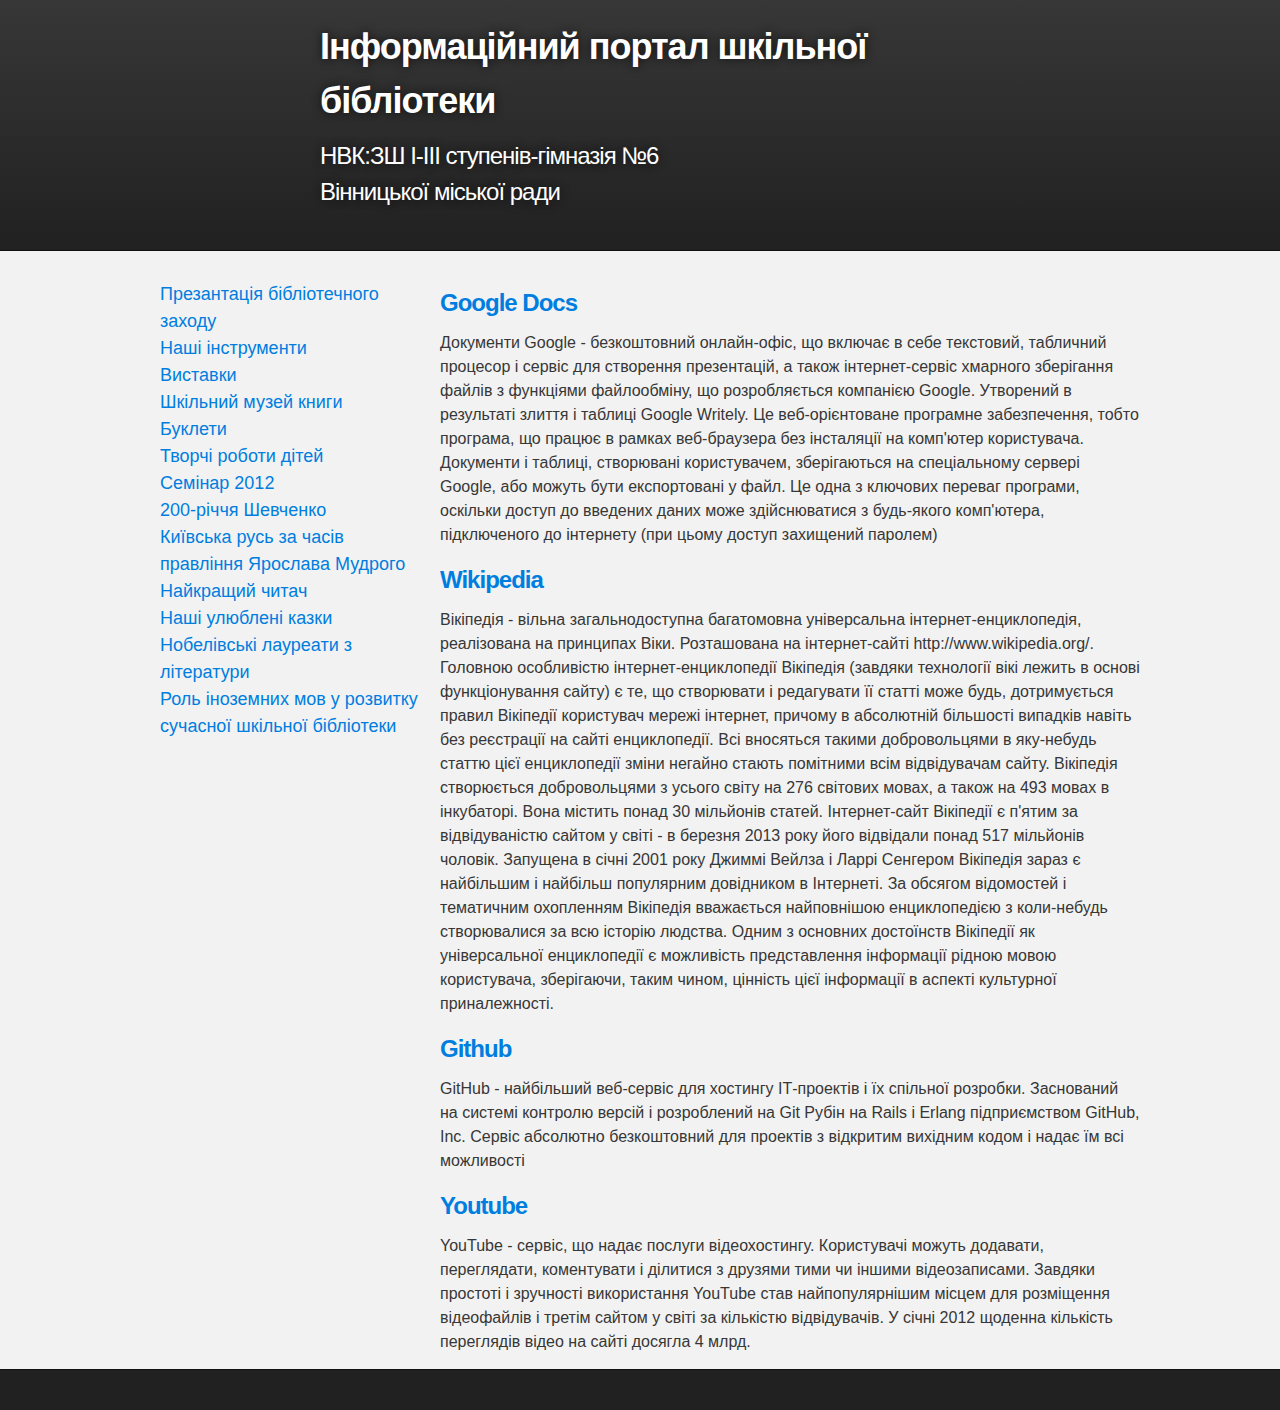
<file: old_index.html>
<!DOCTYPE html>
<html>

  <head>
    <meta charset='utf-8' />
    <meta http-equiv="X-UA-Compatible" content="chrome=1" />
    <meta name="description" content="lib6.github.com : Library docs" />

    <link rel="stylesheet" type="text/css" media="screen" href="stylesheets/stylesheet.css">

    <title>Інформаційний портал шкільної бібліотеки</title>
  </head>

  <body>

    <!-- HEADER -->
    <div id="header_wrap" class="outer">
        <header class="inner">
          <h1 id="project_title">Інформаційний портал шкільної бібліотеки</h1>
          <h2 id="project_tagline">НВК:ЗШ І-ІІІ ступенів-гімназія №6<br>Вінницької міської ради</h2>
        </header>
    </div>

    <div id="main_content_wrap" class="outer">
      <div id="center">
        <div id="menu">
        <ul>
          <li><a href="https://docs.google.com/file/d/0B0zFgA8ioklLdEEzeDY0NDZZeVE/edit">Презантація бібліотечного<br> заходу</a></li>
          <li><a href="index.html">Наші інструменти</a></li>
          <!--<li><a href="book.html">Електронний посібник</a></li>-->
          <li><a href="exhibitions.html">Виставки</a></li>
          <li><a href="https://docs.google.com/file/d/0B0zFgA8ioklLWnpDYnkwaFFnXzQ/edit">Шкільний музей книги</a></li>
          <li><a href="buklet.html">Буклети</a></li>
          <li><a href="children.html">Творчі роботи дітей</a></li>
          <li><a href="https://docs.google.com/file/d/0B0zFgA8ioklLUXJJUG5aLS1wV28/edit">Семінар 2012</a></li>
          <li><a href="200years.html">200-річчя Шевченко</a></li>
          <li><a href="https://docs.google.com/file/d/0B0zFgA8ioklLMy02clFfbmRrZG8/edit">Київська русь за часів<br> правління Ярослава Мудрого</a></li>
          <li><a href="reader.html">Найкращий читач</a></li>
          <li><a href="https://docs.google.com/presentation/d/1rlFmDB4nfv84xaqtZuR8ZilhZwMF2-dDmTrulJ0RS5E/pub?start=false&loop=false&delayms=3000">Наші улюблені казки</a></li>
          <li><a href="http://uk.wikipedia.org/wiki/%D0%A1%D0%BF%D0%B8%D1%81%D0%BE%D0%BA_%D0%BB%D0%B0%D1%83%D1%80%D0%B5%D0%B0%D1%82%D1%96%D0%B2_%D0%9D%D0%BE%D0%B1%D0%B5%D0%BB%D1%96%D0%B2%D1%81%D1%8C%D0%BA%D0%BE%D1%97_%D0%BF%D1%80%D0%B5%D0%BC%D1%96%D1%97_%D0%B7_%D0%BB%D1%96%D1%82%D0%B5%D1%80%D0%B0%D1%82%D1%83%D1%80%D0%B8#1901.E2.80.931910">Нобелівські лауреати з <br> літератури</a>
          <li><a href="https://docs.google.com/file/d/0ByF__-PzAd0Nb3BnaXdOV1pXRFE/edit">Роль іноземних мов у розвитку<br> сучасної шкільної бібліотеки</a></li>
        </ul>
        </div>

        <div id="main_content">
          <br>
          <h3><a name="designer-templates" class="anchor" href="http://docs.google.com"><span class="octicon octicon-link"></span>Google Docs</a></h3>

          <p>
            Документи Google - безкоштовний онлайн-офіс, що включає в себе текстовий, табличний процесор і сервіс для створення презентацій, а також інтернет-сервіс хмарного зберігання файлів з функціями файлообміну, що розробляється компанією Google. Утворений в результаті злиття і таблиці Google Writely. Це веб-орієнтоване програмне забезпечення, тобто програма, що працює в рамках веб-браузера без інсталяції на комп'ютер користувача. Документи і таблиці, створювані користувачем, зберігаються на спеціальному сервері Google, або можуть бути експортовані у файл. Це одна з ключових переваг програми, оскільки доступ до введених даних може здійснюватися з будь-якого комп'ютера, підключеного до інтернету (при цьому доступ захищений паролем)
          </p>

          <h3><a name="designer-templates" class="anchor" href="http://ru.wikipedia.org/"><span class="octicon octicon-link"></span>Wikipedia</a></h3>

          <p>
            Вікіпедія - вільна загальнодоступна багатомовна універсальна інтернет-енциклопедія, реалізована на принципах Віки. Розташована на інтернет-сайті http://www.wikipedia.org/. Головною особливістю інтернет-енциклопедії Вікіпедія (завдяки технології вікі лежить в основі функціонування сайту) є те, що створювати і редагувати її статті може будь, дотримується правил Вікіпедії користувач мережі інтернет, причому в абсолютній більшості випадків навіть без реєстрації на сайті енциклопедії. Всі вносяться такими добровольцями в яку-небудь статтю цієї енциклопедії зміни негайно стають помітними всім відвідувачам сайту. Вікіпедія створюється добровольцями з усього світу на 276 світових мовах, а також на 493 мовах в інкубаторі. Вона містить понад 30 мільйонів статей. Інтернет-сайт Вікіпедії є п'ятим за відвідуваністю сайтом у світі - в березня 2013 року його відвідали понад 517 мільйонів чоловік. Запущена в січні 2001 року Джиммі Вейлза і Ларрі Сенгером Вікіпедія зараз є найбільшим і найбільш популярним довідником в Інтернеті. За обсягом відомостей і тематичним охопленням Вікіпедія вважається найповнішою енциклопедією з коли-небудь створювалися за всю історію людства. Одним з основних достоїнств Вікіпедії як універсальної енциклопедії є можливість представлення інформації рідною мовою користувача, зберігаючи, таким чином, цінність цієї інформації в аспекті культурної приналежності.
          </p>

          <h3><a name="designer-templates" class="anchor" href="http://github.com"><span class="octicon octicon-link"></span>Github</a></h3>
          <p>
            GitHub - найбільший веб-сервіс для хостингу ІТ-проектів і їх спільної розробки. Заснований на системі контролю версій і розроблений на Git Рубін на Rails і Erlang підприємством GitHub, Inc. Сервіс абсолютно безкоштовний для проектів з відкритим вихідним кодом і надає їм всі можливості
          </p>

          <h3><a name="designer-templates" class="anchor" href="http://youtube.com"><span class="octicon octicon-link"></span>Youtube</a></h3>

          <p>
            YouTube - сервіс, що надає послуги відеохостингу. Користувачі можуть додавати, переглядати, коментувати і ділитися з друзями тими чи іншими відеозаписами. Завдяки простоті і зручності використання YouTube став найпопулярнішим місцем для розміщення відеофайлів і третім сайтом у світі за кількістю відвідувачів. У січні 2012 щоденна кількість переглядів відео на сайті досягла 4 млрд.
          </p>

        </div>
      </div>
    </div>

    <!-- FOOTER  -->
    <div id="footer_wrap" class="outer">
      <footer class="inner">

      </footer>
    </div>



  </body>
</html>
</file>
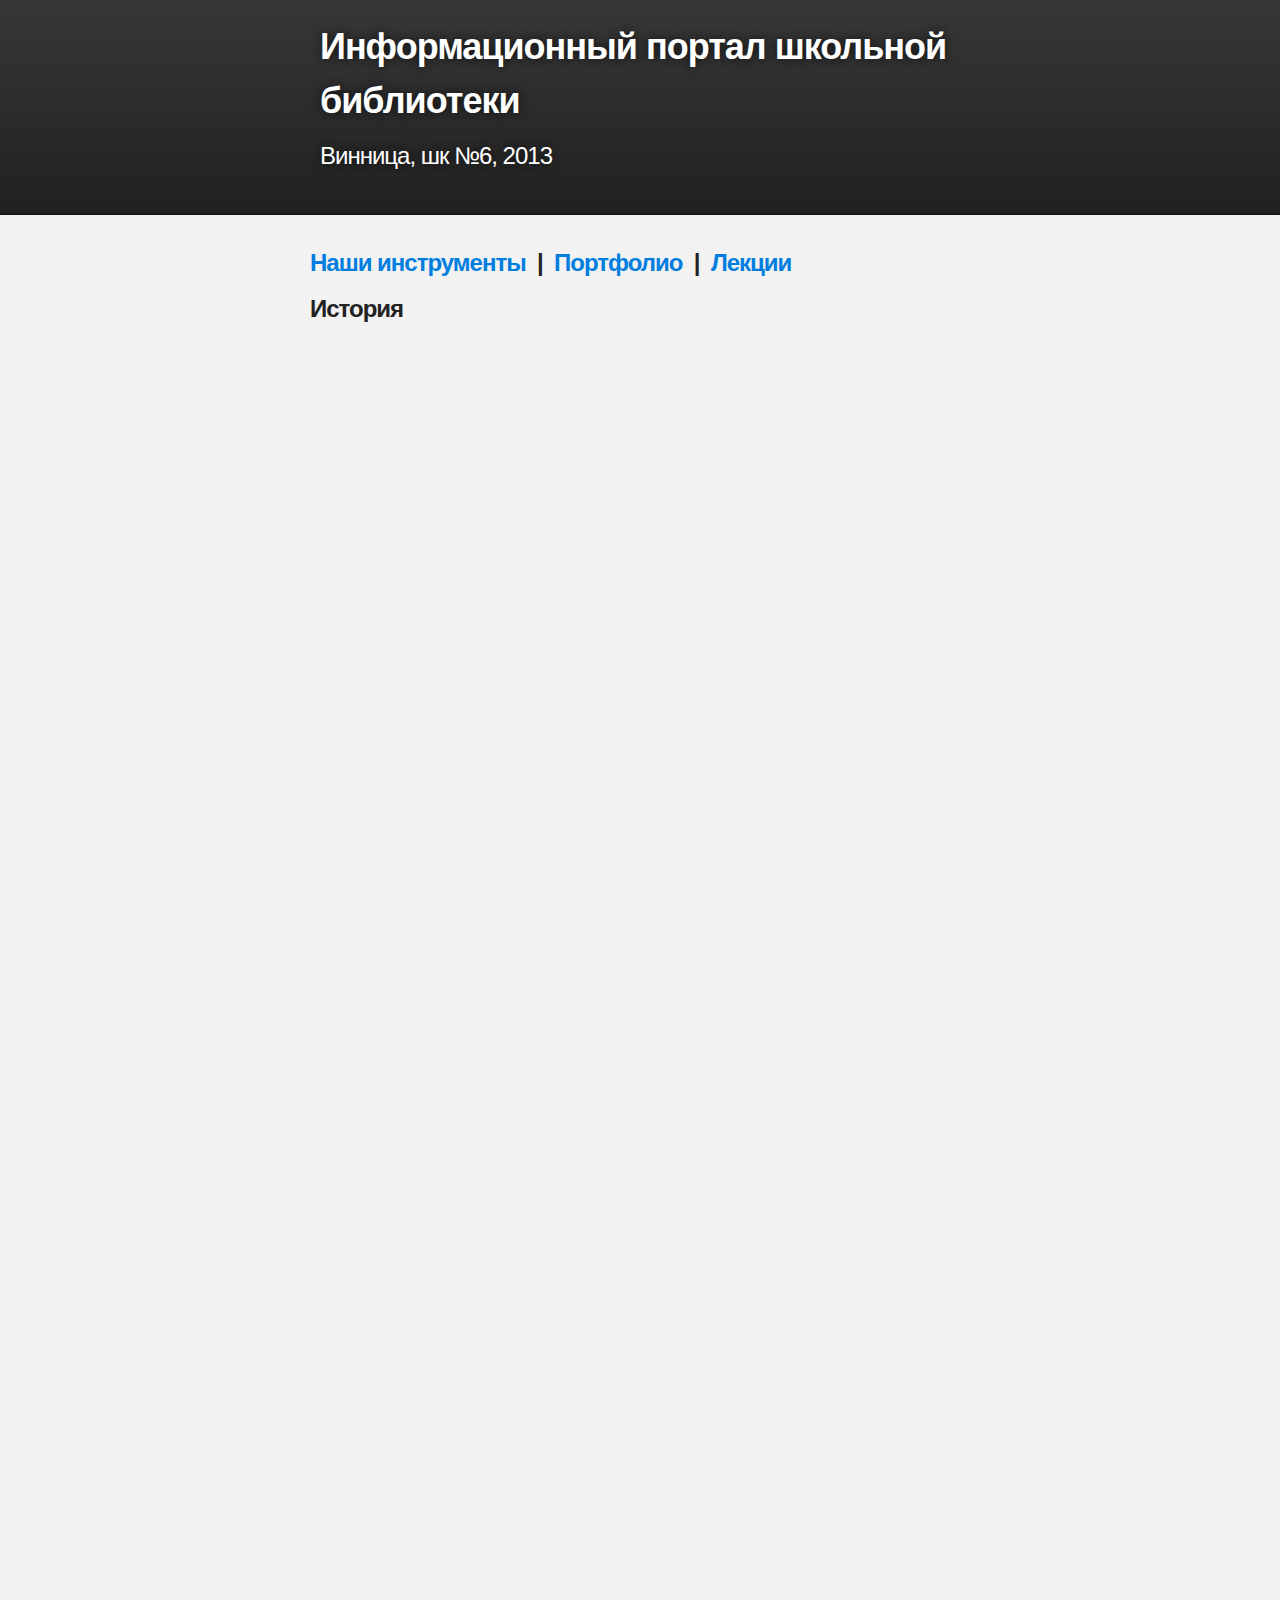
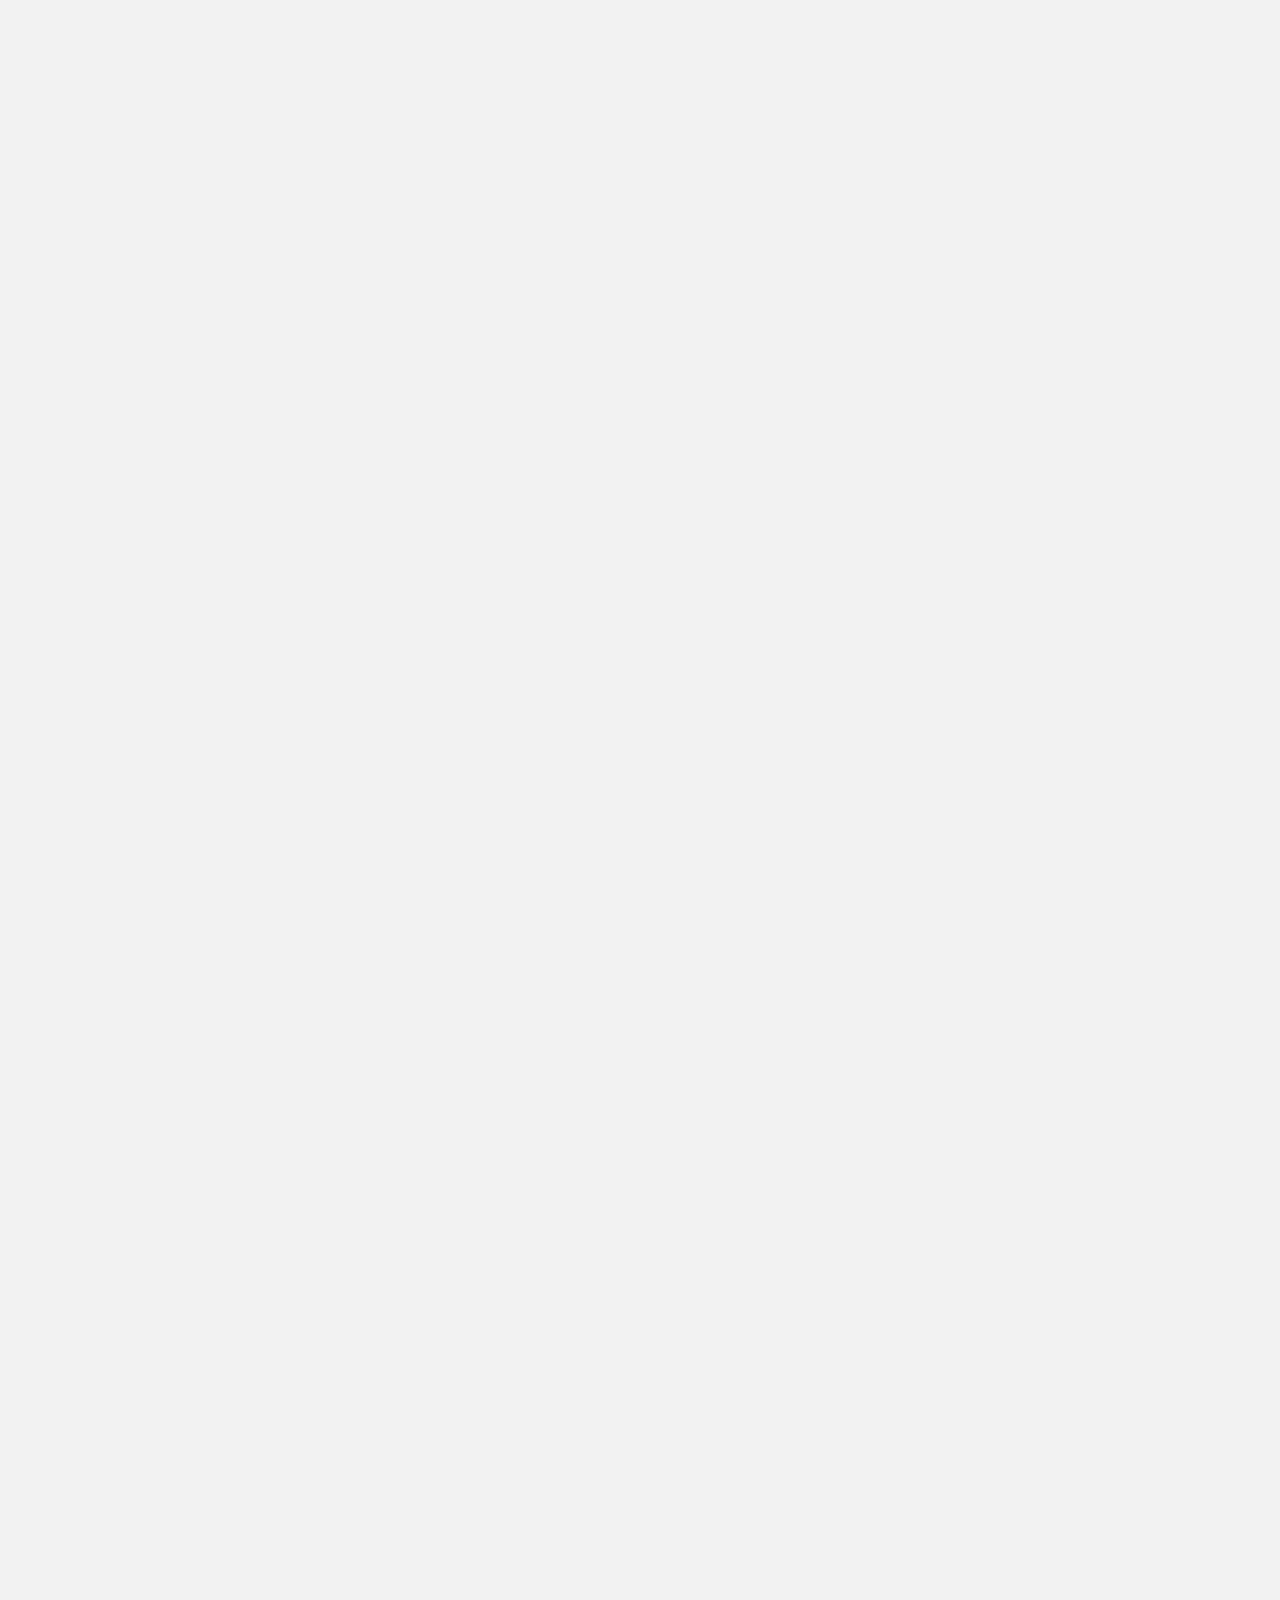
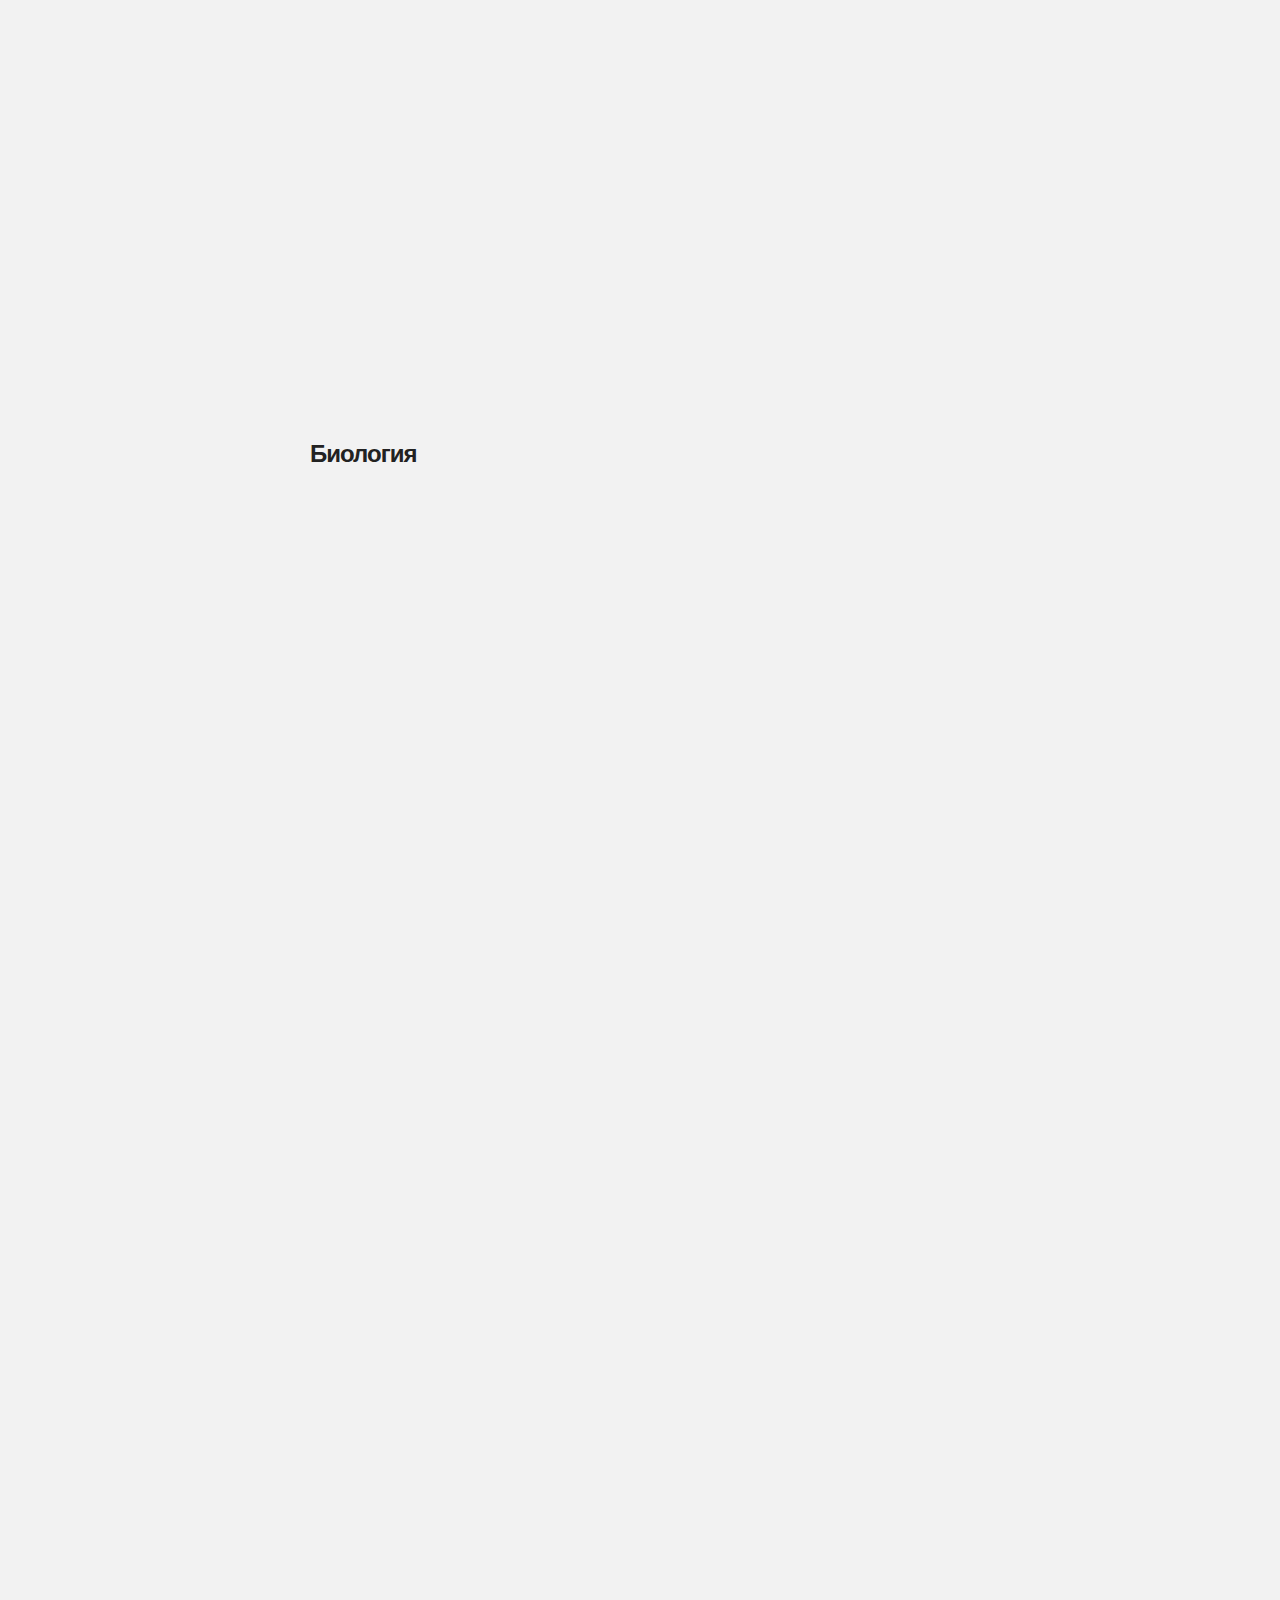
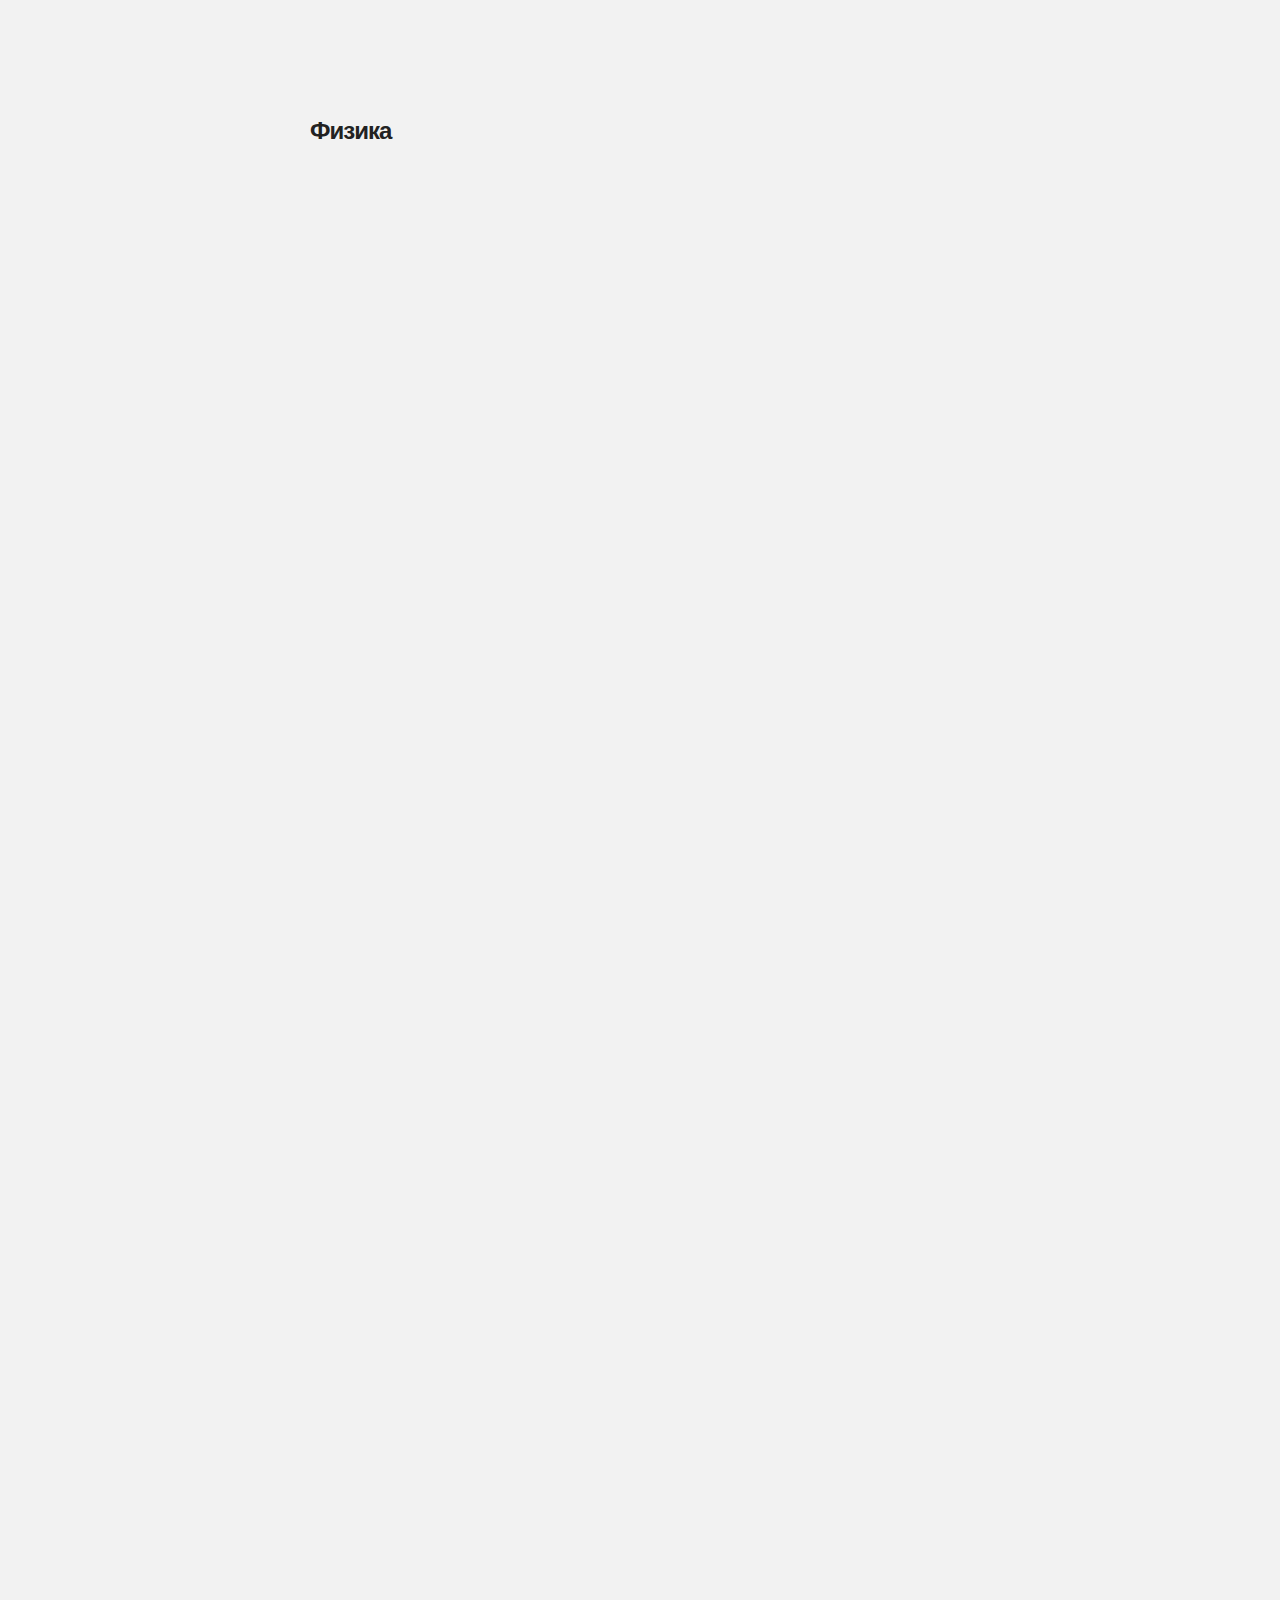
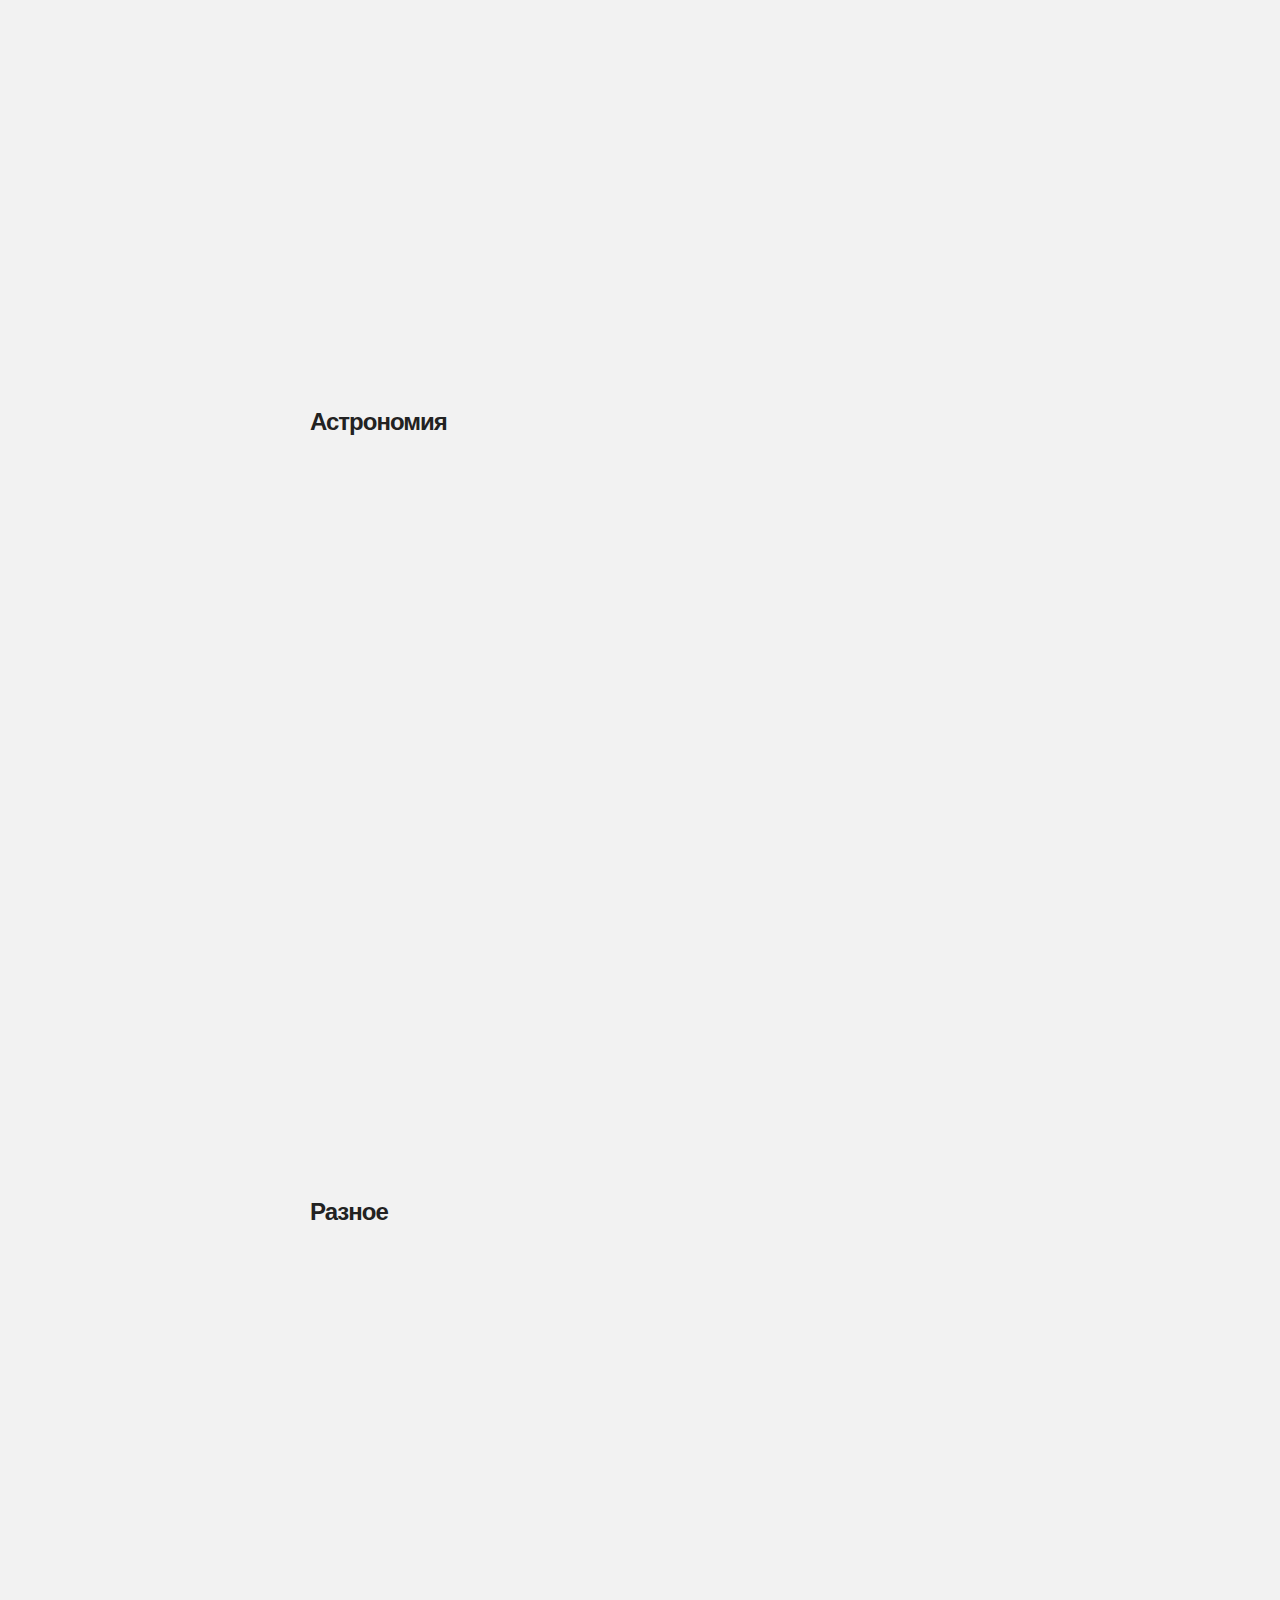
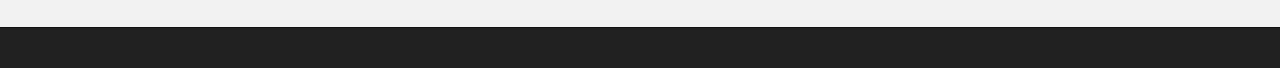
<file: tutorial.html>
<!DOCTYPE html>
<html>

  <head>
    <meta charset='utf-8' />
    <meta http-equiv="X-UA-Compatible" content="chrome=1" />
    <meta name="description" content="lib6.github.com : Library docs" />

    <link rel="stylesheet" type="text/css" media="screen" href="stylesheets/stylesheet.css">

    <title>lib6.github.com</title>
  </head>

  <body>

    <!-- HEADER -->
    <div id="header_wrap" class="outer">
        <header class="inner">
          <h1 id="project_title">Информационный портал школьной библиотеки</h1>
          <h2 id="project_tagline">Винница, шк №6, 2013</h2>

        </header>
    </div>

    <!-- MAIN CONTENT -->
    <div id="main_content_wrap" class="outer">
      <section id="main_content" class="inner">
        <h3>
          <a name="top"></a>
          <a href="index.html#top" >Наши инструменты</a>&nbsp;&nbsp;|&nbsp;
          <a href="portfolio.html#top" >Портфолио</a>&nbsp;&nbsp;|&nbsp;
          <a href="tutorial.html#top">Лекции</a>
        </h3>

        <h3><span class="octicon octicon-link">История</span></h3>
        <iframe width="640" height="360" src="//www.youtube.com/embed/iIhsAM0ndpw" frameborder="0" allowfullscreen></iframe>
        <iframe width="640" height="480" src="//www.youtube.com/embed/fVEx8tniza4" frameborder="0" allowfullscreen></iframe>
        <iframe width="640" height="480" src="//www.youtube.com/embed/1FeUcN_WPfE" frameborder="0" allowfullscreen></iframe>
        <iframe width="640" height="480" src="//www.youtube.com/embed/ulYuJOulW50" frameborder="0" allowfullscreen></iframe>
        <iframe width="640" height="480" src="//www.youtube.com/embed/vhPtbE9DLbk" frameborder="0" allowfullscreen></iframe>
        <iframe width="640" height="480" src="//www.youtube.com/embed/d7jJp1eUH10" frameborder="0" allowfullscreen></iframe>
        <iframe width="640" height="480" src="//www.youtube.com/embed/mMtZRrDdczw" frameborder="0" allowfullscreen></iframe>
        <h3><span class="octicon octicon-link">Биология</span></h3>
        <iframe width="640" height="360" src="//www.youtube.com/embed/tM2Xh4e8XQw" frameborder="0" allowfullscreen></iframe>
        <iframe width="640" height="480" src="//www.youtube.com/embed/9E2P70p9UEU" frameborder="0" allowfullscreen></iframe>
        <iframe src="http://vk.com/video_ext.php?oid=-48758522&id=164549046&hash=ef13cdeeb9ac758e&hd=3" width="607" height="360" frameborder="0"></iframe>
        <h3><span class="octicon octicon-link">Физика</span></h3>
        <iframe width="640" height="360" src="//www.youtube.com/embed/aCleXNqFC2g" frameborder="0" allowfullscreen></iframe>
        <iframe width="640" height="360" src="//www.youtube.com/embed/IPogLMRBZ4o" frameborder="0" allowfullscreen></iframe>
        <iframe width="640" height="360" src="//www.youtube.com/embed/vYJE88frV18" frameborder="0" allowfullscreen></iframe>
        <iframe width="640" height="360" src="//www.youtube.com/embed/y7jXf1ujidw" frameborder="0" allowfullscreen></iframe>
        <iframe width="640" height="360" src="//www.youtube.com/embed/PWtw7NcUZZ8" frameborder="0" allowfullscreen></iframe>
        <h3><span class="octicon octicon-link">Астрономия</span></h3>
        <iframe width="640" height="360" src="//www.youtube.com/embed/Th8ZPAlh3EQ" frameborder="0" allowfullscreen></iframe>
        <iframe width="640" height="360" src="//www.youtube.com/embed/GTozi385mks" frameborder="0" allowfullscreen></iframe>
        <h3><span class="octicon octicon-link">Разное</span></h3>
        <iframe width="640" height="360" src="//www.youtube.com/embed/HGY4dqup72Y" frameborder="0" allowfullscreen></iframe>
      </section>
    </div>

<div id="footer_wrap" class="outer">
  <footer class="inner">

  </footer>
</div>

  </body>
</html>
</file>
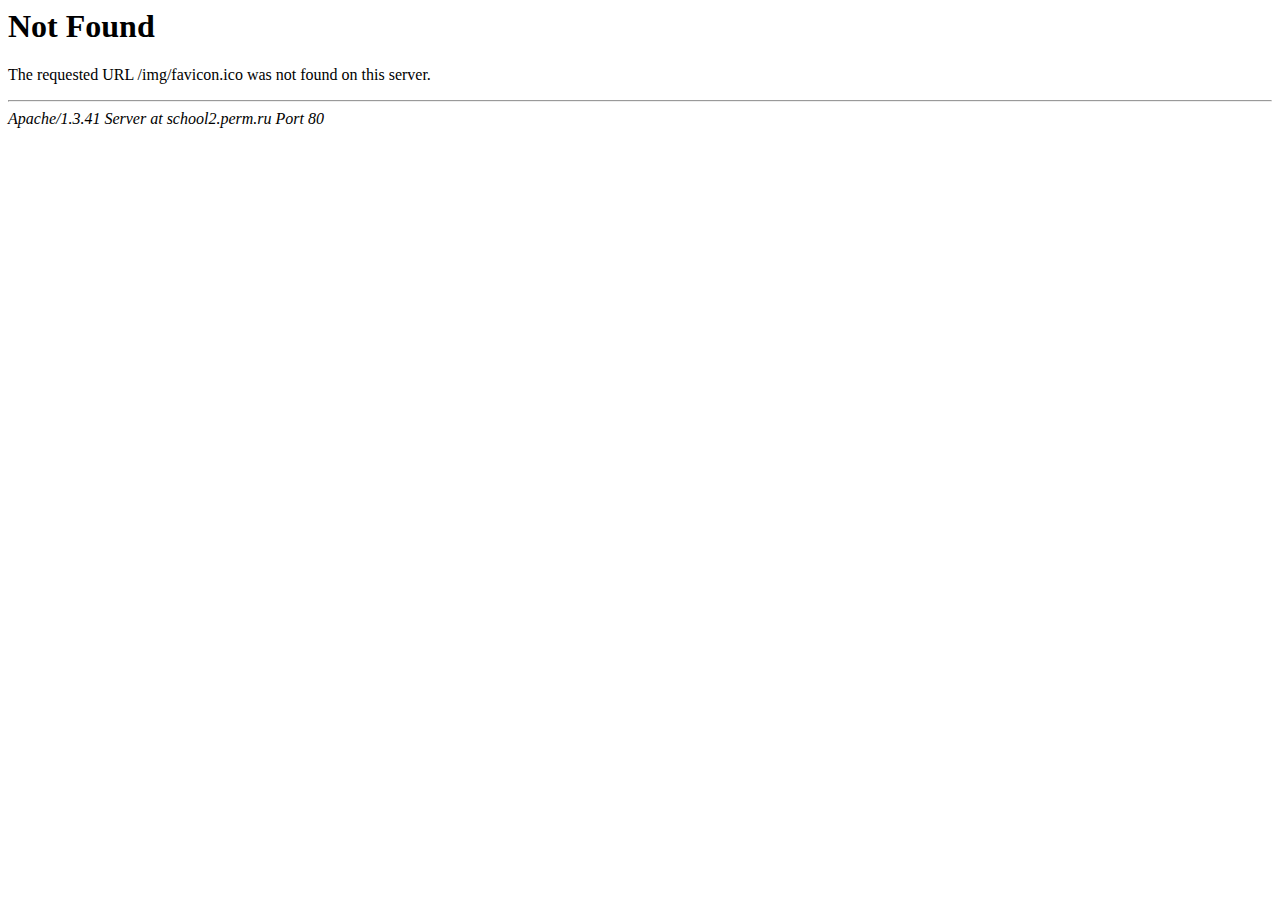
<file: assets/favicon0.htm>
<!DOCTYPE html PUBLIC "-//IETF//DTD HTML 2.0//EN">
<html>
<meta http-equiv="Content-Type" content="text/html;charset=UTF-8">
<head>
<title>404 Not Found</title>
</head><body>
<h1>Not Found</h1>
The requested URL /img/favicon.ico was not found on this server.<p>
<hr>
<address>Apache/1.3.41 Server at school2.perm.ru Port 80</address>
</body></html>

<!-- This document saved from http://www.school2.perm.ru/img/favicon.ico -->
</file>
<file: stylesheets/stylesheet.css>
/*******************************************************************************
Slate Theme for GitHub Pages
by Jason Costello, @jsncostello
*******************************************************************************/

@import url(pygment_trac.css);

/*******************************************************************************
MeyerWeb Reset
*******************************************************************************/

html, body, div, span, applet, object, iframe,
h1, h2, h3, h4, h5, h6, p, blockquote, pre,
a, abbr, acronym, address, big, cite, code,
del, dfn, em, img, ins, kbd, q, s, samp,
small, strike, strong, sub, sup, tt, var,
b, u, i, center,
dl, dt, dd, ol, ul, li,
fieldset, form, label, legend,
table, caption, tbody, tfoot, thead, tr, th, td,
article, aside, canvas, details, embed,
figure, figcaption, footer, header, hgroup,
menu, nav, output, ruby, section, summary,
time, mark, audio, video {
  margin: 0;
  padding: 0;
  border: 0;
  font: inherit;
  vertical-align: baseline;
}

/* HTML5 display-role reset for older browsers */
article, aside, details, figcaption, figure,
footer, header, hgroup, menu, nav, section {
  display: block;
}

ol, ul {
  list-style: none;
}

blockquote, q {
}

table {
  border-collapse: collapse;
  border-spacing: 0;
}

/*******************************************************************************
Theme Styles
*******************************************************************************/

body {
  box-sizing: border-box;
  color:#373737;
  background: #212121;
  font-size: 16px;
  font-family: 'Myriad Pro', Calibri, Helvetica, Arial, sans-serif;
  line-height: 1.5;
  -webkit-font-smoothing: antialiased;
}

h1, h2, h3, h4, h5, h6 {
  margin: 10px 0;
  font-weight: 700;
  color:#222222;
  font-family: 'Lucida Grande', 'Calibri', Helvetica, Arial, sans-serif;
  letter-spacing: -1px;
}

h1 {
  font-size: 36px;
  font-weight: 700;
}

h2 {
  padding-bottom: 10px;
  font-size: 32px;
  background: url('../images/bg_hr.png') repeat-x bottom;
}

h3 {
  font-size: 24px;
}

h4 {
  font-size: 21px;
}

h5 {
  font-size: 18px;
}

h6 {
  font-size: 16px;
}

p {
  margin: 10px 0 15px 0;
}

footer p {
  color: #f2f2f2;
}

a {
  text-decoration: none;
  color: #007edf;
  text-shadow: none;

  transition: color 0.5s ease;
  transition: text-shadow 0.5s ease;
  -webkit-transition: color 0.5s ease;
  -webkit-transition: text-shadow 0.5s ease;
  -moz-transition: color 0.5s ease;
  -moz-transition: text-shadow 0.5s ease;
  -o-transition: color 0.5s ease;
  -o-transition: text-shadow 0.5s ease;
  -ms-transition: color 0.5s ease;
  -ms-transition: text-shadow 0.5s ease;
}

a:hover, a:focus {text-decoration: underline;}

footer a {
  color: #F2F2F2;
  text-decoration: underline;
}

em {
  font-style: italic;
}

strong {
  font-weight: bold;
}

img {
  position: relative;
  margin: 0 auto;
  max-width: 739px;
  padding: 5px;
  margin: 10px 0 10px 0;
  border: 1px solid #ebebeb;

  box-shadow: 0 0 5px #ebebeb;
  -webkit-box-shadow: 0 0 5px #ebebeb;
  -moz-box-shadow: 0 0 5px #ebebeb;
  -o-box-shadow: 0 0 5px #ebebeb;
  -ms-box-shadow: 0 0 5px #ebebeb;
}

pre, code {
  width: 100%;
  color: #222;
  background-color: #fff;

  font-family: Monaco, "Bitstream Vera Sans Mono", "Lucida Console", Terminal, monospace;
  font-size: 14px;

  border-radius: 2px;
  -moz-border-radius: 2px;
  -webkit-border-radius: 2px;



}

pre {
  width: 100%;
  padding: 10px;
  box-shadow: 0 0 10px rgba(0,0,0,.1);
  overflow: auto;
}

code {
  padding: 3px;
  margin: 0 3px;
  box-shadow: 0 0 10px rgba(0,0,0,.1);
}

pre code {
  display: block;
  box-shadow: none;
}

blockquote {
  color: #666;
  margin-bottom: 20px;
  padding: 0 0 0 20px;
  border-left: 3px solid #bbb;
}

ul, ol, dl {
  float: left;
  margin-top: 30px;
  margin-left: 0px;
  padding-right: 20px;
}

.p {
  margin-left:100px;
  padding-top: 25px;
  min-height: 500px;
}

ul li {
  padding-left: 20px;
  font-size: 18px;
}

ol li {
  list-style: decimal inside;
  padding-left: 20px;
}

dl dt {
  font-weight: bold;
}

dl dd {
  padding-left: 20px;
  font-style: italic;
}

dl p {
  padding-left: 20px;
  font-style: italic;
}

hr {
  height: 1px;
  margin-bottom: 5px;
  border: none;
  background: url('../images/bg_hr.png') repeat-x center;
}

table {
  border: 1px solid #373737;
  margin-bottom: 20px;
  text-align: left;
 }

th {
  font-family: 'Lucida Grande', 'Helvetica Neue', Helvetica, Arial, sans-serif;
  padding: 10px;
  background: #373737;
  color: #fff;
 }

td {
  padding: 10px;
  border: 1px solid #373737;
 }

form {
  background: #f2f2f2;
  padding: 20px;
}

/*******************************************************************************
Full-Width Styles
*******************************************************************************/

.outer {
  width: 100%;
}

.inner {
  max-width: 640px;
  padding: 20px 10px;
  margin: 0 auto;
}

#forkme_banner {
  display: block;
  position: absolute;
  top:0;
  right: 10px;
  z-index: 10;
  padding: 10px 50px 10px 10px;
  color: #fff;
  background: url('../images/blacktocat.png') #0090ff no-repeat 95% 50%;
  font-weight: 700;
  box-shadow: 0 0 10px rgba(0,0,0,.5);
  border-bottom-left-radius: 2px;
  border-bottom-right-radius: 2px;
}

#header_wrap {
  background: #212121;
  background: -moz-linear-gradient(top, #373737, #212121);
  background: -webkit-linear-gradient(top, #373737, #212121);
  background: -ms-linear-gradient(top, #373737, #212121);
  background: -o-linear-gradient(top, #373737, #212121);
  background: linear-gradient(top, #373737, #212121);
}

#project_title {
  margin: 0;
  color: #fff;
  font-size: 36px;
  font-weight: 700;
  text-shadow: #111 0px 0px 10px;
}

#project_tagline {
  color: #fff;
  font-size: 24px;
  font-weight: 300;
  background: none;
  text-shadow: #111 0px 0px 10px;
}

#downloads {
  position: absolute;
  width: 210px;
  z-index: 10;
  bottom: -40px;
  right: 0;
  height: 70px;
  background: url('../images/icon_download.png') no-repeat 0% 90%;
}

.zip_download_link {
  display: block;
  float: right;
  width: 90px;
  height:70px;
  text-indent: -5000px;
  overflow: hidden;
  background: url(../images/sprite_download.png) no-repeat bottom left;
}

.tar_download_link {
  display: block;
  float: right;
  width: 90px;
  height:70px;
  text-indent: -5000px;
  overflow: hidden;
  background: url(../images/sprite_download.png) no-repeat bottom right;
  margin-left: 10px;
}

.zip_download_link:hover {
  background: url(../images/sprite_download.png) no-repeat top left;
}

.tar_download_link:hover {
  background: url(../images/sprite_download.png) no-repeat top right;
}

#main_content_wrap {
  background: #f2f2f2;
  border-top: 1px solid #111;
  border-bottom: 1px solid #111;
}

#main_content {
  width: 700px;
  margin-left: 300px;
}

#footer_wrap {
  background: #212121;
}

#center {
  margin: 0px auto;
  width: 1000px;
  overflow: auto;
}

/*******************************************************************************
Small Device Styles
*******************************************************************************/

@media screen and (max-width: 480px) {
  body {
    font-size:14px;
  }

  #downloads {
    display: none;
  }

  .inner {
    min-width: 320px;
    max-width: 480px;
  }

  #project_title {
  font-size: 32px;
  }

  h1 {
    font-size: 28px;
  }

  h2 {
    font-size: 24px;
  }

  h3 {
    font-size: 21px;
  }

  h4 {
    font-size: 18px;
  }

  h5 {
    font-size: 14px;
  }

  h6 {
    font-size: 12px;
  }

  code, pre {
    min-width: 320px;
    max-width: 480px;
    font-size: 11px;
  }

}
</file>
